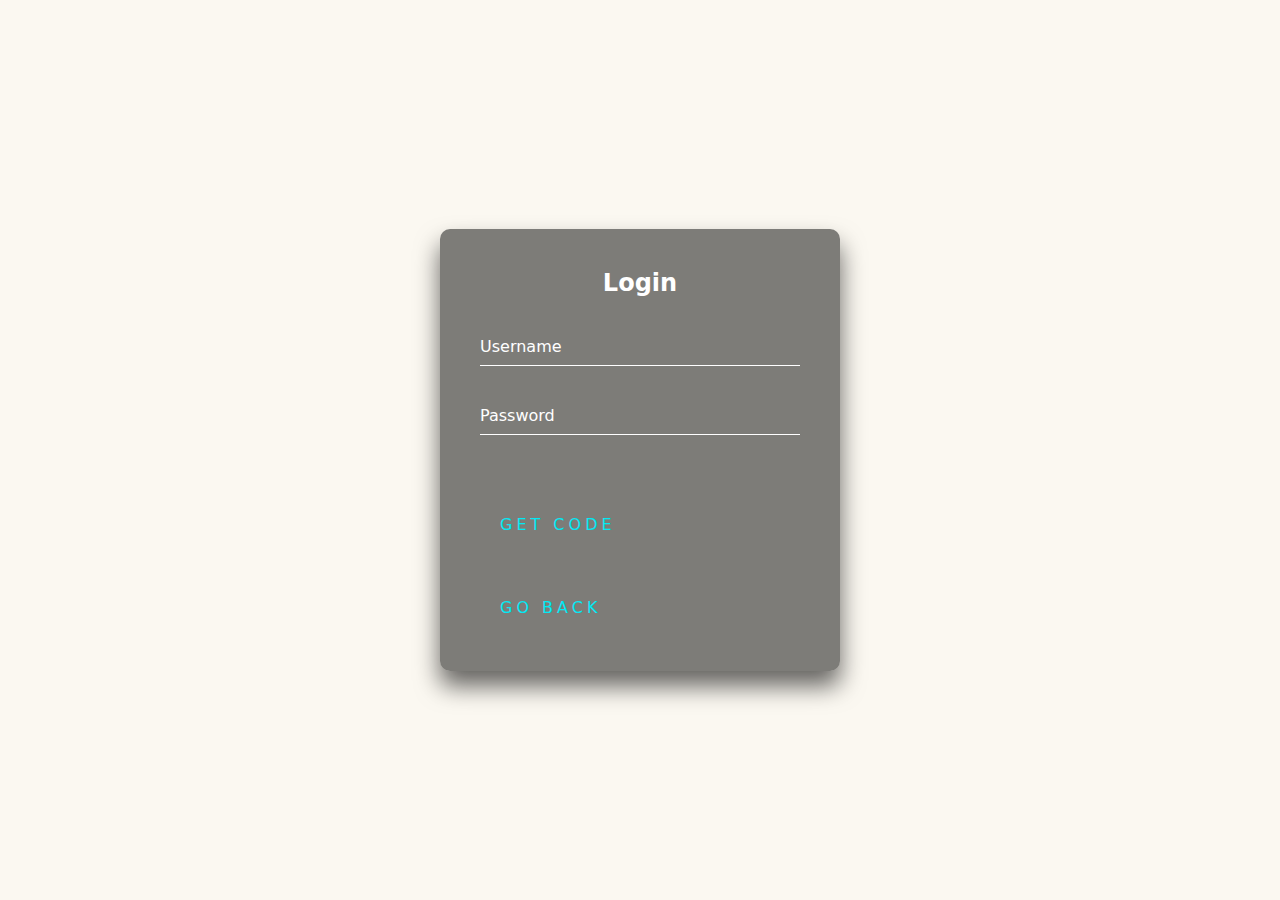
<file: index2.html>
<!DOCTYPE html>
<html lang="en">
<head>
    
    <meta charset="UTF-8">
    <meta http-equiv="X-UA-Compatible" content="IE=edge">
    <meta name="viewport" content="width=device-width, initial-scale=1.0">
    <title>Developer Components</title>
    <link rel="stylesheet" href="style.css">
</head>
<body>
    
	<div class="login-box">
        <h2>Login</h2>
        <form>
          <div class="user-box">
            <input type="text" name="" required="">
            <label>Username</label>
          </div>
          <div class="user-box">
            <input type="password" name="" required="">
            <label>Password</label>
          </div>
          <a href="#">
            <span></span>
            <span></span>
            <span></span>
            <span></span>
            Get Code
          </a>
          <a href="index.html">
            <span></span>
            <span></span>
            <span></span>
            <span></span>
            Go Back
          </a>
        </form>
      </div>
      
</body>
<script src="script.js"></script>
</html>
</file>
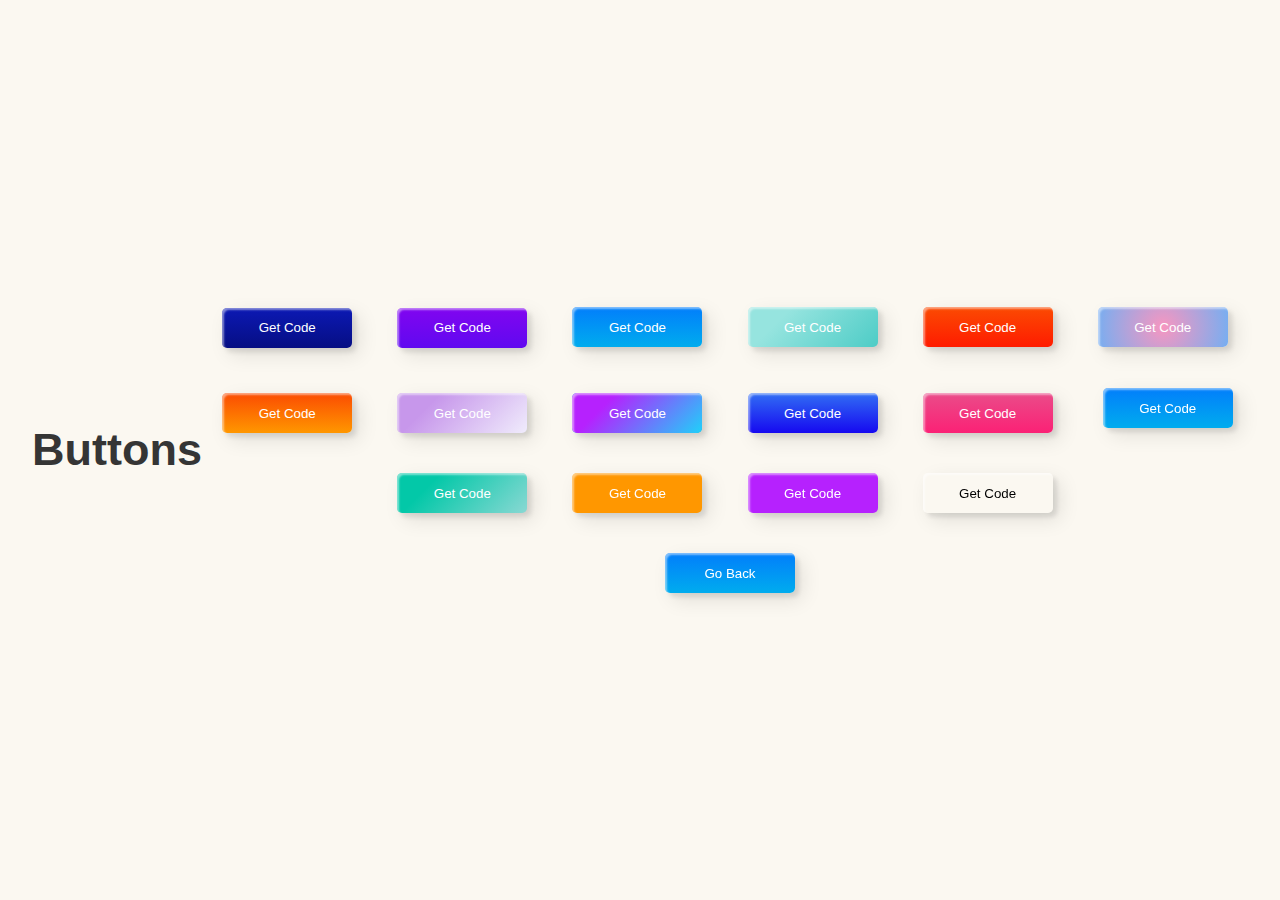
<file: index3.html>
<!DOCTYPE html>
<html lang="en">
<head>
    
    <meta charset="UTF-8">
    <meta http-equiv="X-UA-Compatible" content="IE=edge">
    <meta name="viewport" content="width=device-width, initial-scale=1.0">
	<link rel="stylesheet" href="style.css">
    <title>Developer Components</title>
    
</head>
<body>




<h1>Buttons</h1>

<div class="frame">
  <button class="custom-btn btn-1">Get Code</button>
  <button class="custom-btn btn-2">Get Code</button>
  <button class="custom-btn btn-3"><span>Get Code</span></button>
  <button class="custom-btn btn-4"><span>Get Code</span></button>
  <button class="custom-btn btn-5"><span>Get Code</span></button>
  <button class="custom-btn btn-6"><span>Get Code</span></button>
  <button class="custom-btn btn-7"><span>Get Code</span></button>
  <button class="custom-btn btn-8"><span>Get Code</span></button>
  <button class="custom-btn btn-9">Get Code</button>
  <button class="custom-btn btn-10">Get Code</button>
  <button class="custom-btn btn-11">Get Code<div class="dot"></div></button>
  <button class="custom-btn btn-12"><span>Click!</span><span>Get Code</span></button>
  <button class="custom-btn btn-13">Get Code</button>
  <button class="custom-btn btn-14">Get Code</button>
  <button class="custom-btn btn-15">Get Code</button>
  <button class="custom-btn btn-16">Get Code</button>
  <a href="index.html"><button class="custom-btn btn-12"><span>Click!</span><span>Go Back</span></button></a>
  
  
</div>


</body>
<script type="module" src="script.js"></script>

</html>
</file>
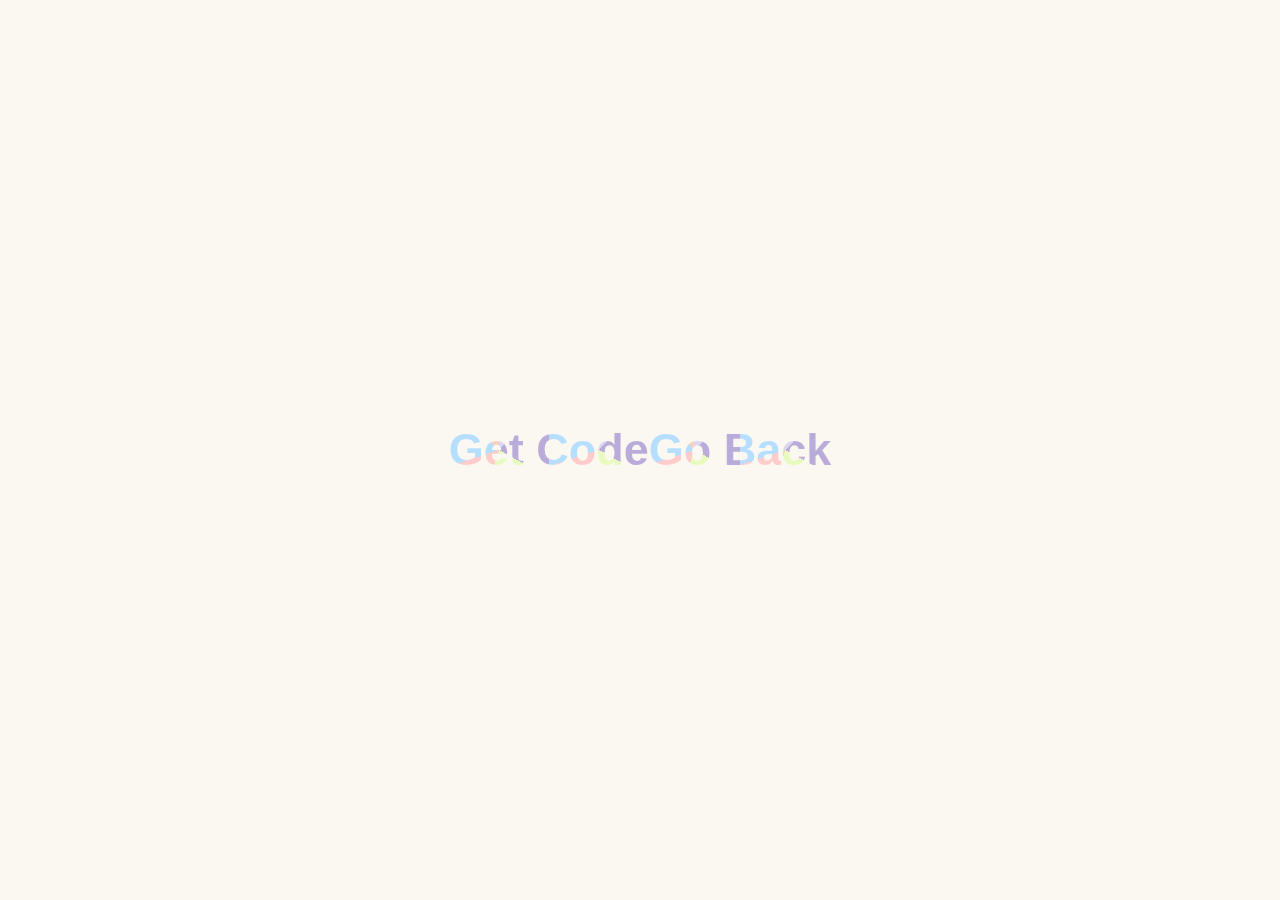
<file: index4.html>
<!DOCTYPE html>
<html lang="en">
<head>
    
    <meta charset="UTF-8">
    <meta http-equiv="X-UA-Compatible" content="IE=edge">
    <meta name="viewport" content="width=device-width, initial-scale=1.0">
	<link rel="stylesheet" href="style.css">
    <title>Developer Components</title>
    
</head>
<body>






        

        <h1 class="gradient-text">Get Code<h1>
        <a href="index.html"> <h1 class="gradient-text">Go Back<h1></a>



    
</div>



</body>
<script type="module" src="script.js"></script>

</html>
</file>
<file: style.css>
/* Reset */

*,
*:before,
*:after {
    margin: 0;
    padding: 0;
    box-sizing: inherit;
}

html {
    box-sizing: border-box;
}


/* ********* */


/* font-size */
/* utopia.fyi */

:root {
    --step--2: clamp(0.91rem, calc(0.89rem + 0.10vw), 0.96rem);
    --step--1: clamp(1.09rem, calc(1.05rem + 0.21vw), 1.20rem);
    --step-0: clamp(1.31rem, calc(1.24rem + 0.37vw), 1.50rem);
    --step-1: clamp(1.58rem, calc(1.46rem + 0.59vw), 1.88rem);
    --step-2: clamp(1.89rem, calc(1.71rem + 0.89vw), 2.34rem);
    --step-3: clamp(2.27rem, calc(2.01rem + 1.29vw), 2.93rem);
    --step-4: clamp(2.72rem, calc(2.36rem + 1.83vw), 3.66rem);
    --step-5: clamp(3.27rem, calc(2.75rem + 2.56vw), 4.58rem);
}


/* space */

:root {
    --space-3xs: clamp(0.31rem, calc(0.29rem + 0.12vw), 0.38rem);
    --space-2xs: clamp(0.69rem, calc(0.66rem + 0.12vw), 0.75rem);
    --space-xs: clamp(1.00rem, calc(0.95rem + 0.24vw), 1.13rem);
    --space-s: clamp(1.31rem, calc(1.24rem + 0.37vw), 1.50rem);
    --space-m: clamp(2.00rem, calc(1.90rem + 0.49vw), 2.25rem);
    --space-l: clamp(2.63rem, calc(2.48rem + 0.73vw), 3.00rem);
    --space-xl: clamp(3.94rem, calc(3.72rem + 1.10vw), 4.50rem);
    --space-2xl: clamp(5.25rem, calc(4.96rem + 1.46vw), 6.00rem);
    --space-3xl: clamp(7.88rem, calc(7.44rem + 2.20vw), 9.00rem);
    /* One-up pairs */
    --space-3xs-2xs: clamp(0.31rem, calc(0.14rem + 0.85vw), 0.75rem);
    --space-2xs-xs: clamp(0.69rem, calc(0.52rem + 0.85vw), 1.13rem);
    --space-xs-s: clamp(1.00rem, calc(0.80rem + 0.98vw), 1.50rem);
    --space-s-m: clamp(1.31rem, calc(0.95rem + 1.83vw), 2.25rem);
    --space-m-l: clamp(2.00rem, calc(1.61rem + 1.95vw), 3.00rem);
    --space-l-xl: clamp(2.63rem, calc(1.89rem + 3.66vw), 4.50rem);
    --space-xl-2xl: clamp(3.94rem, calc(3.13rem + 4.02vw), 6.00rem);
    --space-2xl-3xl: clamp(5.25rem, calc(3.79rem + 7.32vw), 9.00rem);
    /* Custom pairs */
    --space-s-l: clamp(1.31rem, calc(0.65rem + 3.29vw), 3.00rem);
}

:root {
    --black: #23252f;
    --neon-green: #64ed85;
    --white: rgb(215, 218, 215);
}


/***************************  */

body {
    background: var(--black);
    font-family: lato;
    overflow-x: hidden;
}

.container {
    width: 100%;
    /* border: green solid 4px; */
}

.search {
    width: 100%;
    max-width: 60%;
    margin: 0 auto;
    min-height: 120vmin;
    /* border: solid red 2px; */
    position: relative;
    display: flex;
    flex-direction: column;
    justify-content: space-evenly;
    align-items: center;
}

.searchbar-box,
.searchbar-box2,
.searchbar-box3,
.searchbar-box4,
.searchbar-box5,
.searchbar-box6 {
    display: flex;
    justify-content: center;
    align-items: center;
    width: 100%;
}

.searchbar {
    border: solid yellow 2px;
    transition: all .3s;
    border: none;
    background: #23252f;
    box-shadow: inset 5px -5px 10px #13141a, inset -5px 5px 10px #333644;
}

.searchbar,
.searchbar2 {
    padding: var(--space-xs);
    width: 60%;
    max-width: 40%;
    border-radius: 60px;
}

.searchbar:focus,
.searchbar2:focus {
    outline: none;
    max-width: 47%;
    transition: all .3s;
}

input::-webkit-input-placeholder {
    color: var(--white);
    transition: all .3s;
}

.searchbar:focus input:focus::-webkit-input-placeholder {
    filter: opacity(.5);
    transition: all .3s;
}

.icon1 {
    text-decoration: none;
    color: var(--white);
    padding: var(--space-2xs);
    border-radius: 50%;
    margin-left: -3.3rem;
    font-size: var(--step-0);
}


/* ********************** */


/* No 2 */

.searchbar2 {
    background: var(--black);
    border: var(--neon-green) 3px solid;
    transition: all .3s;
}

.icon2 {
    background-color: var(--neon-green);
    text-decoration: none;
    padding: var(--space-xs);
    font-size: var(--step-0);
    height: 100%;
    border-radius: 50%;
    margin-left: -3rem;
    color: var(--black);
}

.searchbar-box2 input::-webkit-input-placeholder {
    color: var(--neon-green);
    filter: opacity(.6);
    transition: all .3s;
}

.searchbar-box2 input:focus::-webkit-input-placeholder {
    filter: opacity(.8);
    transition: all .3s;
}


/* **************** */


/* No 3 */

.searchbar3 {
    background: var(--black);
    padding: var(--space-xs);
    transition: all .5s;
    border: none;
    border-bottom: solid 2px var(--white);
    width: 60%;
    max-width: 40%;
}

.searchbar3:focus {
    outline: none;
    border: solid 3px var(--white);
    transition: all .5s;
    border-radius: 20px;
}

.icon3 {
    text-decoration: none;
    margin-left: -2.5rem;
    color: var(--white);
    font-size: var(--step-0);
}


/* *************** */


/* No 4 */

.searchbar-box4 {
    display: flex;
    justify-content: center;
    width: 100%;
    /* border: solid yellow 3px; */
}

.searchbar4 {
    background: var(--neon-green);
    box-shadow: 0 0 5px 1px #55c971;
    padding: var(--space-2xs);
    transition: all .3s;
    border: none;
    border-radius: 30px;
    width: 60%;
    max-width: 40%;
}

.searchbar4:focus {
    box-shadow: 0 0 7px 1px #55c971;
}

.searchbar4:focus {
    outline: none;
    transition: all .3s;
    padding: var(--space-xs);
}

.searchbar-box4 input::-webkit-input-placeholder {
    margin-left: -22rem;
    /* border: solid black 2px; */
    color: var(--black);
}

.icon4 {
    text-decoration: none;
    margin-left: -3.2rem;
    padding: var(--space-3xs);
    border-radius: 50%;
    color: var(--black);
    font-size: var(--step-0);
}


/* *************** */


/* No 5 */

.searchbar5 {
    background: var(--black);
    padding: var(--space-xs);
    transition: all .5s;
    border: none;
    border: solid 2px var(--white);
    width: 60%;
    max-width: 40%;
    border-radius: 40px;
}

.searchbar5:focus {
    outline: none;
    transition: all .5s;
    border-radius: 40px;
}

.searchbar-box5 input::-webkit-input-placeholder {
    background: var(--neon-green);
    display: block;
    padding: var(--space-2xs);
    width: 100%;
    max-width: 90%;
    color: var(--black);
    border-radius: 20px;
    opacity: 1;
    position: relative;
    left: -10px;
}

.searchbar-box5 input:focus::-webkit-input-placeholder {
    /* width: 70%; */
    opacity: 1;
    color: var(--black);
    background: var(--white);
}

.icon5 {
    text-decoration: none;
    margin-left: -3.2rem;
    padding: var(--space-3xs);
    border-radius: 50%;
    color: var(--black);
    background: var(--black);
    font-size: var(--step-0);
    color: var(--white);
    position: relative;
}


/* ************* */


/* No 6 */

.searchbar6 {
    padding: var(--space-xs);
    border-radius: 5px;
    background: var(--white);
    /* box-shadow: inset 5px 5px 12px #0e0f13, inset -5px -5px 12px #383b4b; */
    border: none;
    width: 60%;
    max-width: 40%;
}

.searchbar6:focus {
    outline: none;
    transition: all .5s;
}

.searchbar-box6 input::-webkit-input-placeholder {
    background: var(--black);
    border-radius: 5px;
    display: block;
    padding: var(--space-2xs);
    width: 100%;
    max-width: 35%;
    color: var(--white);
    /* border-radius: 20px; */
    opacity: 1;
    position: relative;
    left: -10px;
}

.searchbar-box6 input:focus::-webkit-input-placeholder {
    max-width: 70%;
}

.icon6 {
    text-decoration: none;
    margin-left: -2.3rem;
    color: var(--black);
    font-size: var(--step-0);
}


:root {
	--dark-color: hsl(var(--hue), 100%, 9%);
	--light-color: hsl(var(--hue), 95%, 98%);
	--base: hsl(var(--hue), 95%, 50%);
	--complimentary1: hsl(var(--hue-complimentary1), 95%, 50%);
	--complimentary2: hsl(var(--hue-complimentary2), 95%, 50%);
  
	--font-family: "Poppins", system-ui;
  
	--bg-gradient: linear-gradient(
	  to bottom,
	  hsl(var(--hue), 95%, 99%),
	  hsl(var(--hue), 95%, 84%)
	);
  }
  
  * {
	margin: 0;
	padding: 0;
	box-sizing: border-box;
  }
  
  html {
	-webkit-font-smoothing: antialiased;
	-moz-osx-font-smoothing: grayscale;
  }
  
  body {
	max-width: 1920px;
	min-height: 100vh;
	display: grid;
	place-items: center;
	padding: 2rem;
	font-family: var(--font-family);
	color: var(--dark-color);
	background: var(--bg-gradient);
  }
  
  .orb-canvas {
	position: fixed;
	top: 0;
	left: 0;
	width: 100%;
	height: 100%;
	pointer-events: none;
	z-index: -1;
  }
  
  strong {
	font-weight: 600;
  }
  
  .overlay {
	width: 100%;
	max-width: 1140px;
	max-height: 640px;
	padding: 8rem 6rem;
	display: flex;
	align-items: center;
	background: rgba(255, 255, 255, 0.375);
	box-shadow: 0 0.75rem 2rem 0 rgba(0, 0, 0, 0.1);
	border-radius: 2rem;
	border: 1px solid rgba(255, 255, 255, 0.125);
  }
  
  .overlay__inner {
	max-width: 36rem;
  }
  
  .overlay__title {
	font-size: 1.875rem;
	line-height: 2.75rem;
	font-weight: 700;
	letter-spacing: -0.025em;
	margin-bottom: 2rem;
  }
  
  .text-gradient {
	background-image: linear-gradient(
	  45deg,
	  var(--base) 25%,
	  var(--complimentary2)
	);
	-webkit-background-clip: text;
	-webkit-text-fill-color: transparent;
	-moz-background-clip: text;
	-moz-text-fill-color: transparent;
  }
  
  .overlay__description {
	font-size: 1rem;
	line-height: 1.75rem;
	margin-bottom: 3rem;
  }
  
  .overlay__btns {
	width: 100%;
	max-width: 30rem;
	display: flex;
  }
  
  .overlay__btn {
	width: 50%;
	height: 2.5rem;
	display: flex;
	justify-content: center;
	align-items: center;
	font-size: 0.875rem;
	font-weight: 600;
	color: var(--light-color);
	background: var(--dark-color);
	border: none;
	border-radius: 0.5rem;
	transition: transform 150ms ease;
	outline-color: hsl(var(--hue), 95%, 50%);
  }
  
  .overlay__btn:hover {
	transform: scale(1.05);
	cursor: pointer;
  }
  
  .overlay__btn--transparent {
	background: transparent;
	color: var(--dark-color);
	border: 2px solid var(--dark-color);
	border-width: 2px;
	margin-right: 0.75rem;
  }
  
  .overlay__btn-emoji {
	margin-left: 0.375rem;
  }
  
  a {
	text-decoration: none;
	color: var(--dark-color);
	width: 100%;
	height: 100%;
	display: flex;
	justify-content: center;
	align-items: center;
  }
  
  /* Not too many browser support this yet but it's good to add! */
  @media (prefers-contrast: high) {
	.orb-canvas {
	  display: none;
	}
  }
  
  @media only screen and (max-width: 1140px) {
	.overlay {
	  padding: 8rem 4rem;
	}
  }
  
  @media only screen and (max-width: 840px) {
	body {
	  padding: 1.5rem;
	}
  
	.overlay {
	  padding: 4rem;
	  height: auto;
	}
  
	.overlay__title {
	  font-size: 1.25rem;
	  line-height: 2rem;
	  margin-bottom: 1.5rem;
	}
  
	.overlay__description {
	  font-size: 0.875rem;
	  line-height: 1.5rem;
	  margin-bottom: 2.5rem;
	}
  }
  
  @media only screen and (max-width: 600px) {
	.overlay {
	  padding: 1.5rem;
	}
  
	.overlay__btns {
	  flex-wrap: wrap;
	}
  
	.overlay__btn {
	  width: 100%;
	  font-size: 0.75rem;
	  margin-right: 0;
	}
  
	.overlay__btn:first-child {
	  margin-bottom: 1rem;
	}
  }
  

  body {
	background: #e0e5ec;
  }
  h1 {
	position: relative;
	text-align: center;
	color: #353535;
	font-size: 50px;

  }
  
  p {
	font-family: 'Lato', sans-serif;
	font-weight: 300;
	text-align: center;
	font-size: 18px;
	color: #676767;
  }
  .frame {
	width: 90%;
	margin: 40px auto;
	text-align: center;
  }
  button {
	margin: 20px;
  }
  .custom-btn {
	width: 130px;
	height: 40px;
	color: #fff;
	border-radius: 5px;
	padding: 10px 25px;
	font-family: 'Lato', sans-serif;
	font-weight: 500;
	background: transparent;
	cursor: pointer;
	transition: all 0.3s ease;
	position: relative;
	display: inline-block;
	 box-shadow:inset 2px 2px 2px 0px rgba(255,255,255,.5),
	 7px 7px 20px 0px rgba(0,0,0,.1),
	 4px 4px 5px 0px rgba(0,0,0,.1);
	outline: none;
  }
  
  /* 1 */
  .btn-1 {
	background: rgb(6,14,131);
	background: linear-gradient(0deg, rgba(6,14,131,1) 0%, rgba(12,25,180,1) 100%);
	border: none;
  }
  .btn-1:hover {
	 background: rgb(0,3,255);
  background: linear-gradient(0deg, rgba(0,3,255,1) 0%, rgba(2,126,251,1) 100%);
  }
  
  /* 2 */
  .btn-2 {
	background: rgb(96,9,240);
	background: linear-gradient(0deg, rgba(96,9,240,1) 0%, rgba(129,5,240,1) 100%);
	border: none;
	
  }
  .btn-2:before {
	height: 0%;
	width: 2px;
  }
  .btn-2:hover {
	box-shadow:  4px 4px 6px 0 rgba(255,255,255,.5),
				-4px -4px 6px 0 rgba(116, 125, 136, .5), 
	  inset -4px -4px 6px 0 rgba(255,255,255,.2),
	  inset 4px 4px 6px 0 rgba(0, 0, 0, .4);
  }
  
  
  /* 3 */
  .btn-3 {
	background: rgb(0,172,238);
  background: linear-gradient(0deg, rgba(0,172,238,1) 0%, rgba(2,126,251,1) 100%);
	width: 130px;
	height: 40px;
	line-height: 42px;
	padding: 0;
	border: none;
	
  }
  .btn-3 span {
	position: relative;
	display: block;
	width: 100%;
	height: 100%;
  }
  .btn-3:before,
  .btn-3:after {
	position: absolute;
	content: "";
	right: 0;
	top: 0;
	 background: rgba(2,126,251,1);
	transition: all 0.3s ease;
  }
  .btn-3:before {
	height: 0%;
	width: 2px;
  }
  .btn-3:after {
	width: 0%;
	height: 2px;
  }
  .btn-3:hover{
	 background: transparent;
	box-shadow: none;
  }
  .btn-3:hover:before {
	height: 100%;
  }
  .btn-3:hover:after {
	width: 100%;
  }
  .btn-3 span:hover{
	 color: rgba(2,126,251,1);
  }
  .btn-3 span:before,
  .btn-3 span:after {
	position: absolute;
	content: "";
	left: 0;
	bottom: 0;
	 background: rgba(2,126,251,1);
	transition: all 0.3s ease;
  }
  .btn-3 span:before {
	width: 2px;
	height: 0%;
  }
  .btn-3 span:after {
	width: 0%;
	height: 2px;
  }
  .btn-3 span:hover:before {
	height: 100%;
  }
  .btn-3 span:hover:after {
	width: 100%;
  }
  
  /* 4 */
  .btn-4 {
	background-color: #4dccc6;
  background-image: linear-gradient(315deg, #4dccc6 0%, #96e4df 74%);
	line-height: 42px;
	padding: 0;
	border: none;
  }
  .btn-4:hover{
	background-color: #89d8d3;
  background-image: linear-gradient(315deg, #89d8d3 0%, #03c8a8 74%);
  }
  .btn-4 span {
	position: relative;
	display: block;
	width: 100%;
	height: 100%;
  }
  .btn-4:before,
  .btn-4:after {
	position: absolute;
	content: "";
	right: 0;
	top: 0;
	 box-shadow:  4px 4px 6px 0 rgba(255,255,255,.9),
				-4px -4px 6px 0 rgba(116, 125, 136, .2), 
	  inset -4px -4px 6px 0 rgba(255,255,255,.9),
	  inset 4px 4px 6px 0 rgba(116, 125, 136, .3);
	transition: all 0.3s ease;
  }
  .btn-4:before {
	height: 0%;
	width: .1px;
  }
  .btn-4:after {
	width: 0%;
	height: .1px;
  }
  .btn-4:hover:before {
	height: 100%;
  }
  .btn-4:hover:after {
	width: 100%;
  }
  .btn-4 span:before,
  .btn-4 span:after {
	position: absolute;
	content: "";
	left: 0;
	bottom: 0;
	box-shadow:  4px 4px 6px 0 rgba(255,255,255,.9),
				-4px -4px 6px 0 rgba(116, 125, 136, .2), 
	  inset -4px -4px 6px 0 rgba(255,255,255,.9),
	  inset 4px 4px 6px 0 rgba(116, 125, 136, .3);
	transition: all 0.3s ease;
  }
  .btn-4 span:before {
	width: .1px;
	height: 0%;
  }
  .btn-4 span:after {
	width: 0%;
	height: .1px;
  }
  .btn-4 span:hover:before {
	height: 100%;
  }
  .btn-4 span:hover:after {
	width: 100%;
  }
  
  /* 5 */
  .btn-5 {
	width: 130px;
	height: 40px;
	line-height: 42px;
	padding: 0;
	border: none;
	background: rgb(255,27,0);
  background: linear-gradient(0deg, rgba(255,27,0,1) 0%, rgba(251,75,2,1) 100%);
  }
  .btn-5:hover {
	color: #f0094a;
	background: transparent;
	 box-shadow:none;
  }
  .btn-5:before,
  .btn-5:after{
	content:'';
	position:absolute;
	top:0;
	right:0;
	height:2px;
	width:0;
	background: #f0094a;
	box-shadow:
	 -1px -1px 5px 0px #fff,
	 7px 7px 20px 0px #0003,
	 4px 4px 5px 0px #0002;
	transition:400ms ease all;
  }
  .btn-5:after{
	right:inherit;
	top:inherit;
	left:0;
	bottom:0;
  }
  .btn-5:hover:before,
  .btn-5:hover:after{
	width:100%;
	transition:800ms ease all;
  }
  
  
  /* 6 */
  .btn-6 {
	background: rgb(247,150,192);
  background: radial-gradient(circle, rgba(247,150,192,1) 0%, rgba(118,174,241,1) 100%);
	line-height: 42px;
	padding: 0;
	border: none;
  }
  .btn-6 span {
	position: relative;
	display: block;
	width: 100%;
	height: 100%;
  }
  .btn-6:before,
  .btn-6:after {
	position: absolute;
	content: "";
	height: 0%;
	width: 1px;
   box-shadow:
	 -1px -1px 20px 0px rgba(255,255,255,1),
	 -4px -4px 5px 0px rgba(255,255,255,1),
	 7px 7px 20px 0px rgba(0,0,0,.4),
	 4px 4px 5px 0px rgba(0,0,0,.3);
  }
  .btn-6:before {
	right: 0;
	top: 0;
	transition: all 500ms ease;
  }
  .btn-6:after {
	left: 0;
	bottom: 0;
	transition: all 500ms ease;
  }
  .btn-6:hover{
	background: transparent;
	color: #76aef1;
	box-shadow: none;
  }
  .btn-6:hover:before {
	transition: all 500ms ease;
	height: 100%;
  }
  .btn-6:hover:after {
	transition: all 500ms ease;
	height: 100%;
  }
  .btn-6 span:before,
  .btn-6 span:after {
	position: absolute;
	content: "";
	box-shadow:
	 -1px -1px 20px 0px rgba(255,255,255,1),
	 -4px -4px 5px 0px rgba(255,255,255,1),
	 7px 7px 20px 0px rgba(0,0,0,.4),
	 4px 4px 5px 0px rgba(0,0,0,.3);
  }
  .btn-6 span:before {
	left: 0;
	top: 0;
	width: 0%;
	height: .5px;
	transition: all 500ms ease;
  }
  .btn-6 span:after {
	right: 0;
	bottom: 0;
	width: 0%;
	height: .5px;
	transition: all 500ms ease;
  }
  .btn-6 span:hover:before {
	width: 100%;
  }
  .btn-6 span:hover:after {
	width: 100%;
  }
  
  /* 7 */
  .btn-7 {
  background: linear-gradient(0deg, rgba(255,151,0,1) 0%, rgba(251,75,2,1) 100%);
	line-height: 42px;
	padding: 0;
	border: none;
  }
  .btn-7 span {
	position: relative;
	display: block;
	width: 100%;
	height: 100%;
  }
  .btn-7:before,
  .btn-7:after {
	position: absolute;
	content: "";
	right: 0;
	bottom: 0;
	background: rgba(251,75,2,1);
	box-shadow:
	 -7px -7px 20px 0px rgba(255,255,255,.9),
	 -4px -4px 5px 0px rgba(255,255,255,.9),
	 7px 7px 20px 0px rgba(0,0,0,.2),
	 4px 4px 5px 0px rgba(0,0,0,.3);
	transition: all 0.3s ease;
  }
  .btn-7:before{
	 height: 0%;
	 width: 2px;
  }
  .btn-7:after {
	width: 0%;
	height: 2px;
  }
  .btn-7:hover{
	color: rgba(251,75,2,1);
	background: transparent;
  }
  .btn-7:hover:before {
	height: 100%;
  }
  .btn-7:hover:after {
	width: 100%;
  }
  .btn-7 span:before,
  .btn-7 span:after {
	position: absolute;
	content: "";
	left: 0;
	top: 0;
	background: rgba(251,75,2,1);
	box-shadow:
	 -7px -7px 20px 0px rgba(255,255,255,.9),
	 -4px -4px 5px 0px rgba(255,255,255,.9),
	 7px 7px 20px 0px rgba(0,0,0,.2),
	 4px 4px 5px 0px rgba(0,0,0,.3);
	transition: all 0.3s ease;
  }
  .btn-7 span:before {
	width: 2px;
	height: 0%;
  }
  .btn-7 span:after {
	height: 2px;
	width: 0%;
  }
  .btn-7 span:hover:before {
	height: 100%;
  }
  .btn-7 span:hover:after {
	width: 100%;
  }
  
  /* 8 */
  .btn-8 {
	background-color: #f0ecfc;
  background-image: linear-gradient(315deg, #f0ecfc 0%, #c797eb 74%);
	line-height: 42px;
	padding: 0;
	border: none;
  }
  .btn-8 span {
	position: relative;
	display: block;
	width: 100%;
	height: 100%;
  }
  .btn-8:before,
  .btn-8:after {
	position: absolute;
	content: "";
	right: 0;
	bottom: 0;
	background: #c797eb;
	/*box-shadow:  4px 4px 6px 0 rgba(255,255,255,.5),
				-4px -4px 6px 0 rgba(116, 125, 136, .2), 
	  inset -4px -4px 6px 0 rgba(255,255,255,.5),
	  inset 4px 4px 6px 0 rgba(116, 125, 136, .3);*/
	transition: all 0.3s ease;
  }
  .btn-8:before{
	 height: 0%;
	 width: 2px;
  }
  .btn-8:after {
	width: 0%;
	height: 2px;
  }
  .btn-8:hover:before {
	height: 100%;
  }
  .btn-8:hover:after {
	width: 100%;
  }
  .btn-8:hover{
	background: transparent;
  }
  .btn-8 span:hover{
	color: #c797eb;
  }
  .btn-8 span:before,
  .btn-8 span:after {
	position: absolute;
	content: "";
	left: 0;
	top: 0;
	background: #c797eb;
	/*box-shadow:  4px 4px 6px 0 rgba(255,255,255,.5),
				-4px -4px 6px 0 rgba(116, 125, 136, .2), 
	  inset -4px -4px 6px 0 rgba(255,255,255,.5),
	  inset 4px 4px 6px 0 rgba(116, 125, 136, .3);*/
	transition: all 0.3s ease;
  }
  .btn-8 span:before {
	width: 2px;
	height: 0%;
  }
  .btn-8 span:after {
	height: 2px;
	width: 0%;
  }
  .btn-8 span:hover:before {
	height: 100%;
  }
  .btn-8 span:hover:after {
	width: 100%;
  }
	
  
  /* 9 */
  .btn-9 {
	border: none;
	transition: all 0.3s ease;
	overflow: hidden;
  }
  .btn-9:after {
	position: absolute;
	content: " ";
	z-index: -1;
	top: 0;
	left: 0;
	width: 100%;
	height: 100%;
	 background-color: #1fd1f9;
  background-image: linear-gradient(315deg, #1fd1f9 0%, #b621fe 74%);
	transition: all 0.3s ease;
  }
  .btn-9:hover {
	background: transparent;
	box-shadow:  4px 4px 6px 0 rgba(255,255,255,.5),
				-4px -4px 6px 0 rgba(116, 125, 136, .2), 
	  inset -4px -4px 6px 0 rgba(255,255,255,.5),
	  inset 4px 4px 6px 0 rgba(116, 125, 136, .3);
	color: #fff;
  }
  .btn-9:hover:after {
	-webkit-transform: scale(2) rotate(180deg);
	transform: scale(2) rotate(180deg);
	box-shadow:  4px 4px 6px 0 rgba(255,255,255,.5),
				-4px -4px 6px 0 rgba(116, 125, 136, .2), 
	  inset -4px -4px 6px 0 rgba(255,255,255,.5),
	  inset 4px 4px 6px 0 rgba(116, 125, 136, .3);
  }
  
  /* 10 */
  .btn-10 {
	background: rgb(22,9,240);
  background: linear-gradient(0deg, rgba(22,9,240,1) 0%, rgba(49,110,244,1) 100%);
	color: #fff;
	border: none;
	transition: all 0.3s ease;
	overflow: hidden;
  }
  .btn-10:after {
	position: absolute;
	content: " ";
	top: 0;
	left: 0;
	z-index: -1;
	width: 100%;
	height: 100%;
	transition: all 0.3s ease;
	-webkit-transform: scale(.1);
	transform: scale(.1);
  }
  .btn-10:hover {
	color: #fff;
	border: none;
	background: transparent;
  }
  .btn-10:hover:after {
	background: rgb(0,3,255);
  background: linear-gradient(0deg, rgba(2,126,251,1) 0%,  rgba(0,3,255,1)100%);
	-webkit-transform: scale(1);
	transform: scale(1);
  }
  
  /* 11 */
  .btn-11 {
	border: none;
	background: rgb(251,33,117);
	  background: linear-gradient(0deg, rgba(251,33,117,1) 0%, rgba(234,76,137,1) 100%);
	  color: #fff;
	  overflow: hidden;
  }
  .btn-11:hover {
	  text-decoration: none;
	  color: #fff;
  }
  .btn-11:before {
	  position: absolute;
	  content: '';
	  display: inline-block;
	  top: -180px;
	  left: 0;
	  width: 30px;
	  height: 100%;
	  background-color: #fff;
	  animation: shiny-btn1 3s ease-in-out infinite;
  }
  .btn-11:hover{
	opacity: .7;
  }
  .btn-11:active{
	box-shadow:  4px 4px 6px 0 rgba(255,255,255,.3),
				-4px -4px 6px 0 rgba(116, 125, 136, .2), 
	  inset -4px -4px 6px 0 rgba(255,255,255,.2),
	  inset 4px 4px 6px 0 rgba(0, 0, 0, .2);
  }
  
  
  @-webkit-keyframes shiny-btn1 {
	  0% { -webkit-transform: scale(0) rotate(45deg); opacity: 0; }
	  80% { -webkit-transform: scale(0) rotate(45deg); opacity: 0.5; }
	  81% { -webkit-transform: scale(4) rotate(45deg); opacity: 1; }
	  100% { -webkit-transform: scale(50) rotate(45deg); opacity: 0; }
  }
  
  
  /* 12 */
  .btn-12{
	position: relative;
	right: 20px;
	bottom: 20px;
	border:none;
	box-shadow: none;
	width: 130px;
	height: 40px;
	line-height: 42px;
	-webkit-perspective: 230px;
	perspective: 230px;
  }
  .btn-12 span {
	background: rgb(0,172,238);
  background: linear-gradient(0deg, rgba(0,172,238,1) 0%, rgba(2,126,251,1) 100%);
	display: block;
	position: absolute;
	width: 130px;
	height: 40px;
	box-shadow:inset 2px 2px 2px 0px rgba(255,255,255,.5),
	 7px 7px 20px 0px rgba(0,0,0,.1),
	 4px 4px 5px 0px rgba(0,0,0,.1);
	border-radius: 5px;
	margin:0;
	text-align: center;
	-webkit-box-sizing: border-box;
	-moz-box-sizing: border-box;
	box-sizing: border-box;
	-webkit-transition: all .3s;
	transition: all .3s;
  }
  .btn-12 span:nth-child(1) {
	box-shadow:
	 -7px -7px 20px 0px #fff9,
	 -4px -4px 5px 0px #fff9,
	 7px 7px 20px 0px #0002,
	 4px 4px 5px 0px #0001;
	-webkit-transform: rotateX(90deg);
	-moz-transform: rotateX(90deg);
	transform: rotateX(90deg);
	-webkit-transform-origin: 50% 50% -20px;
	-moz-transform-origin: 50% 50% -20px;
	transform-origin: 50% 50% -20px;
  }
  .btn-12 span:nth-child(2) {
	-webkit-transform: rotateX(0deg);
	-moz-transform: rotateX(0deg);
	transform: rotateX(0deg);
	-webkit-transform-origin: 50% 50% -20px;
	-moz-transform-origin: 50% 50% -20px;
	transform-origin: 50% 50% -20px;
  }
  .btn-12:hover span:nth-child(1) {
	box-shadow:inset 2px 2px 2px 0px rgba(255,255,255,.5),
	 7px 7px 20px 0px rgba(0,0,0,.1),
	 4px 4px 5px 0px rgba(0,0,0,.1);
	-webkit-transform: rotateX(0deg);
	-moz-transform: rotateX(0deg);
	transform: rotateX(0deg);
  }
  .btn-12:hover span:nth-child(2) {
	box-shadow:inset 2px 2px 2px 0px rgba(255,255,255,.5),
	 7px 7px 20px 0px rgba(0,0,0,.1),
	 4px 4px 5px 0px rgba(0,0,0,.1);
   color: transparent;
	-webkit-transform: rotateX(-90deg);
	-moz-transform: rotateX(-90deg);
	transform: rotateX(-90deg);
  }
  
  
  /* 13 */
  .btn-13 {
	background-color: #89d8d3;
  background-image: linear-gradient(315deg, #89d8d3 0%, #03c8a8 74%);
	border: none;
	z-index: 1;
  }
  .btn-13:after {
	position: absolute;
	content: "";
	width: 100%;
	height: 0;
	bottom: 0;
	left: 0;
	z-index: -1;
	border-radius: 5px;
	 background-color: #4dccc6;
  background-image: linear-gradient(315deg, #4dccc6 0%, #96e4df 74%);
	box-shadow:
	 -7px -7px 20px 0px #fff9,
	 -4px -4px 5px 0px #fff9,
	 7px 7px 20px 0px #0002,
	 4px 4px 5px 0px #0001;
	transition: all 0.3s ease;
  }
  .btn-13:hover {
	color: #fff;
  }
  .btn-13:hover:after {
	top: 0;
	height: 100%;
  }
  .btn-13:active {
	top: 2px;
  }
  
  
  /* 14 */
  .btn-14 {
	background: rgb(255,151,0);
	border: none;
	z-index: 1;
  }
  .btn-14:after {
	position: absolute;
	content: "";
	width: 100%;
	height: 0;
	top: 0;
	left: 0;
	z-index: -1;
	border-radius: 5px;
	background-color: #eaf818;
	background-image: linear-gradient(315deg, #eaf818 0%, #f6fc9c 74%);
	 box-shadow:inset 2px 2px 2px 0px rgba(255,255,255,.5);
	 7px 7px 20px 0px rgba(0,0,0,.1),
	 4px 4px 5px 0px rgba(0,0,0,.1);
	transition: all 0.3s ease;
  }
  .btn-14:hover {
	color: #000;
  }
  .btn-14:hover:after {
	top: auto;
	bottom: 0;
	height: 100%;
  }
  .btn-14:active {
	top: 2px;
  }
  
  /* 15 */
  .btn-15 {
	background: #b621fe;
	border: none;
	z-index: 1;
  }
  .btn-15:after {
	position: absolute;
	content: "";
	width: 0;
	height: 100%;
	top: 0;
	right: 0;
	z-index: -1;
	background-color: #663dff;
	border-radius: 5px;
	 box-shadow:inset 2px 2px 2px 0px rgba(255,255,255,.5),
	 7px 7px 20px 0px rgba(0,0,0,.1),
	 4px 4px 5px 0px rgba(0,0,0,.1);
	transition: all 0.3s ease;
  }
  .btn-15:hover {
	color: #fff;
  }
  .btn-15:hover:after {
	left: 0;
	width: 100%;
  }
  .btn-15:active {
	top: 2px;
  }
  
  
  /* 16 */
  .btn-16 {
	border: none;
	color: #000;
  }
  .btn-16:after {
	position: absolute;
	content: "";
	width: 0;
	height: 100%;
	top: 0;
	left: 0;
	direction: rtl;
	z-index: -1;
	box-shadow:
	 -7px -7px 20px 0px #fff9,
	 -4px -4px 5px 0px #fff9,
	 7px 7px 20px 0px #0002,
	 4px 4px 5px 0px #0001;
	transition: all 0.3s ease;
  }
  .btn-16:hover {
	color: #000;
  }
  .btn-16:hover:after {
	left: auto;
	right: 0;
	width: 100%;
  }
  .btn-16:active {
	top: 2px;
  }


  

  h1::before {  
	transform: scaleX(0);
	transform-origin: bottom right;
  }
  
  h1:hover::before {
	transform: scaleX(1);
	transform-origin: bottom left;
  }
  
  h1::before {
	content: " ";
	display: block;
	position: absolute;
	top: 0; right: 0; bottom: 0; left: 0;
	inset: 0 0 0 0;
	background: hsl(200 100% 80%);
	z-index: -1;
	transition: transform .3s ease;
  }
  
  h1 {
	position: relative;
	font-size: 5rem;
  }
  
  html {
	block-size: 100%;
	inline-size: 100%;
  }
  
  body {
	min-block-size: 100%;
	min-inline-size: 100%;
	margin: 0;
	box-sizing: border-box;
	display: grid;
	place-content: center;
	font-family: system-ui, sans-serif;
  }
  
  @media (orientation: landscape) {
	body {
	  grid-auto-flow: column;
	}
  }
  


  html {
	height: 100%;
  }
  
  
  .login-box {
	position: absolute;
	top: 50%;
	left: 50%;
	width: 400px;
	padding: 40px;
	transform: translate(-50%, -50%);
	background: rgba(0,0,0,.5);
	box-sizing: border-box;
	box-shadow: 0 15px 25px rgba(0,0,0,.6);
	border-radius: 10px;
  }
  
  .login-box h2 {
	margin: 0 0 30px;
	padding: 0;
	color: #fff;
	text-align: center;
  }
  
  .login-box .user-box {
	position: relative;
  }
  
  .login-box .user-box input {
	width: 100%;
	padding: 10px 0;
	font-size: 16px;
	color: #fff;
	margin-bottom: 30px;
	border: none;
	border-bottom: 1px solid #fff;
	outline: none;
	background: transparent;
  }
  .login-box .user-box label {
	position: absolute;
	top:0;
	left: 0;
	padding: 10px 0;
	font-size: 16px;
	color: #fff;
	pointer-events: none;
	transition: .5s;
  }
  
  .login-box .user-box input:focus ~ label,
  .login-box .user-box input:valid ~ label {
	top: -20px;
	left: 0;
	color: #03e9f4;
	font-size: 12px;
  }
  
  .login-box form a {
	position: relative;
	display: inline-block;
	padding: 10px 20px;
	color: #03e9f4;
	font-size: 16px;
	text-decoration: none;
	text-transform: uppercase;
	overflow: hidden;
	transition: .5s;
	margin-top: 40px;
	letter-spacing: 4px
  }
  
  .login-box a:hover {
	background: #03e9f4;
	color: #fff;
	border-radius: 5px;
	box-shadow: 0 0 5px #03e9f4,
				0 0 25px #03e9f4,
				0 0 50px #03e9f4,
				0 0 100px #03e9f4;
  }
  
  .login-box a span {
	position: absolute;
	display: block;
  }
  
  .login-box a span:nth-child(1) {
	top: 0;
	left: -100%;
	width: 100%;
	height: 2px;
	background: linear-gradient(90deg, transparent, #03e9f4);
	animation: btn-anim1 1s linear infinite;
  }
  
  @keyframes btn-anim1 {
	0% {
	  left: -100%;
	}
	50%,100% {
	  left: 100%;
	}
  }
  
  .login-box a span:nth-child(2) {
	top: -100%;
	right: 0;
	width: 2px;
	height: 100%;
	background: linear-gradient(180deg, transparent, #03e9f4);
	animation: btn-anim2 1s linear infinite;
	animation-delay: .25s
  }
  
  @keyframes btn-anim2 {
	0% {
	  top: -100%;
	}
	50%,100% {
	  top: 100%;
	}
  }
  
  .login-box a span:nth-child(3) {
	bottom: 0;
	right: -100%;
	width: 100%;
	height: 2px;
	background: linear-gradient(270deg, transparent, #03e9f4);
	animation: btn-anim3 1s linear infinite;
	animation-delay: .5s
  }
  
  @keyframes btn-anim3 {
	0% {
	  right: -100%;
	}
	50%,100% {
	  right: 100%;
	}
  }
  
  .login-box a span:nth-child(4) {
	bottom: -100%;
	left: 0;
	width: 2px;
	height: 100%;
	background: linear-gradient(360deg, transparent, #03e9f4);
	animation: btn-anim4 1s linear infinite;
	animation-delay: .75s
  }
  
  @keyframes btn-anim4 {
	0% {
	  bottom: -100%;
	}
	50%,100% {
	  bottom: 100%;
	}
  }
  


  


  p {
	font-family: Arial, sans-serif;
	font-size: 26px;
	line-height: 1.2;
	margin: 0;
	padding: 0;
  }
  
  .container {
	text-align: center;
	padding-top: 2rem;
  }
  
  .paragraph-container {
	max-width: 550px;
	margin-left: auto;
	margin-right: auto;
  }
  
  .link {
	display: inline;
	text-decoration: none;
	position: relative;
	background-image: linear-gradient(transparent, transparent 45%, blue 55%, blue 100%);
	background-size: 100% 0.15em;
	background-repeat: no-repeat;
	background-position: left calc(100% + 0.15em);
	transition: background-position 0.2s ease-out;
  }
  
  .link:hover {
	background-position: left 100%;
  }
  
  a, a:visited {
	color: blue;
  }


  .wrapper {
	height: 100vh;
	/*This part is important for centering*/
	display: grid;
	place-items: center;
  }
  
  .typing-demo {
	width: 67ch;
	animation: typing 2s steps(22), blink .5s step-end infinite alternate;
	white-space: nowrap;
	overflow: hidden;
	border-right: 3px solid;
	font-family: monospace;
	font-size: 2em;
  }
  
  @keyframes typing {
	from {
	  width: 0
	}
  }
	  
  @keyframes blink {
	50% {
	  border-color: transparent
	}
  }


  

  
  @import url('https://fonts.googleapis.com/css2?family=Poppins:wght@500&display=swap');

* {
  margin: 0;
  padding: 0;
}

body {
  height: 100vh;
  width: 100vw;
  background-color: #FBF8F1;
  
  display: flex;
  align-items: center;
  justify-content: center;
}

h1 {
  font-family: 'Poppins', sans-serif;
  font-size: 5vmin;
  line-height: 20vmin;
}

.gradient-text {
  color: transparent;
  background: conic-gradient(
    #D9D7F1 12%, 
    #BAABDA 12%, #BAABDA 33%, 
    #E7FBBE 33%, #E7FBBE 55%, 
    #FFCBCB 55%, #FFCBCB 70%, 
    #B5DEFF 70%, #B5DEFF 87%, 
    #F7D1BA 87%);
  background-size: 50%;
  background-clip: text;  
  -webkit-background-clip: text;

  animation: expand-rev 0.5s ease forwards;

  cursor: pointer;
}

.gradient-text:hover {
  animation: expand 0.5s ease forwards;
}

@keyframes expand {
  0% {
    background-size: 50%;
    background-position: 0 0;
  }
  20% {
    background-size: 55%;
    background-position: 0 1em;
  }
  100% {
    background-size: 325%;
    background-position: -10em -4em;
  }
}

@keyframes expand-rev {
  0% {
    background-size: 325%;
    background-position: -10em -4em;
  }
  20% {
    background-size: 55%;
    background-position: 0 1em;
  }
  100% {
    background-size: 50%;
    background-position: 0 0;
  }
}
</file>
